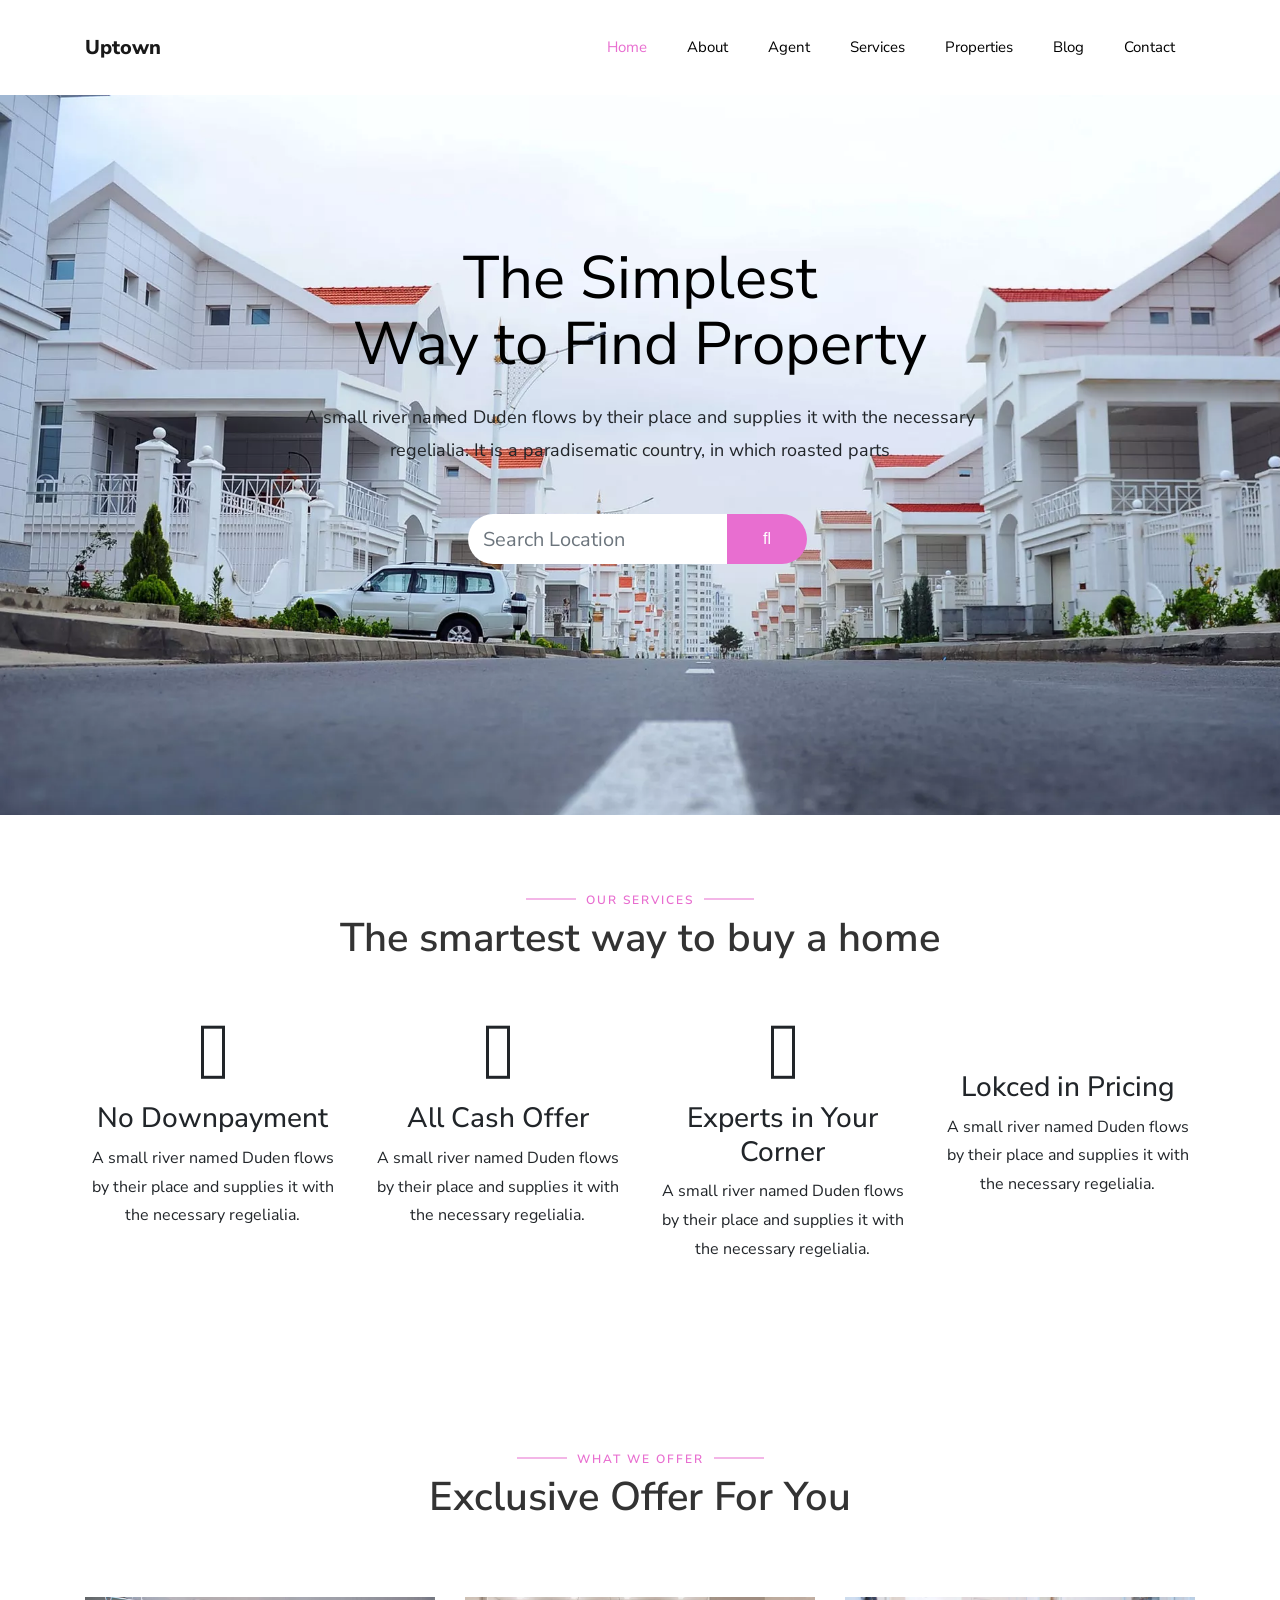
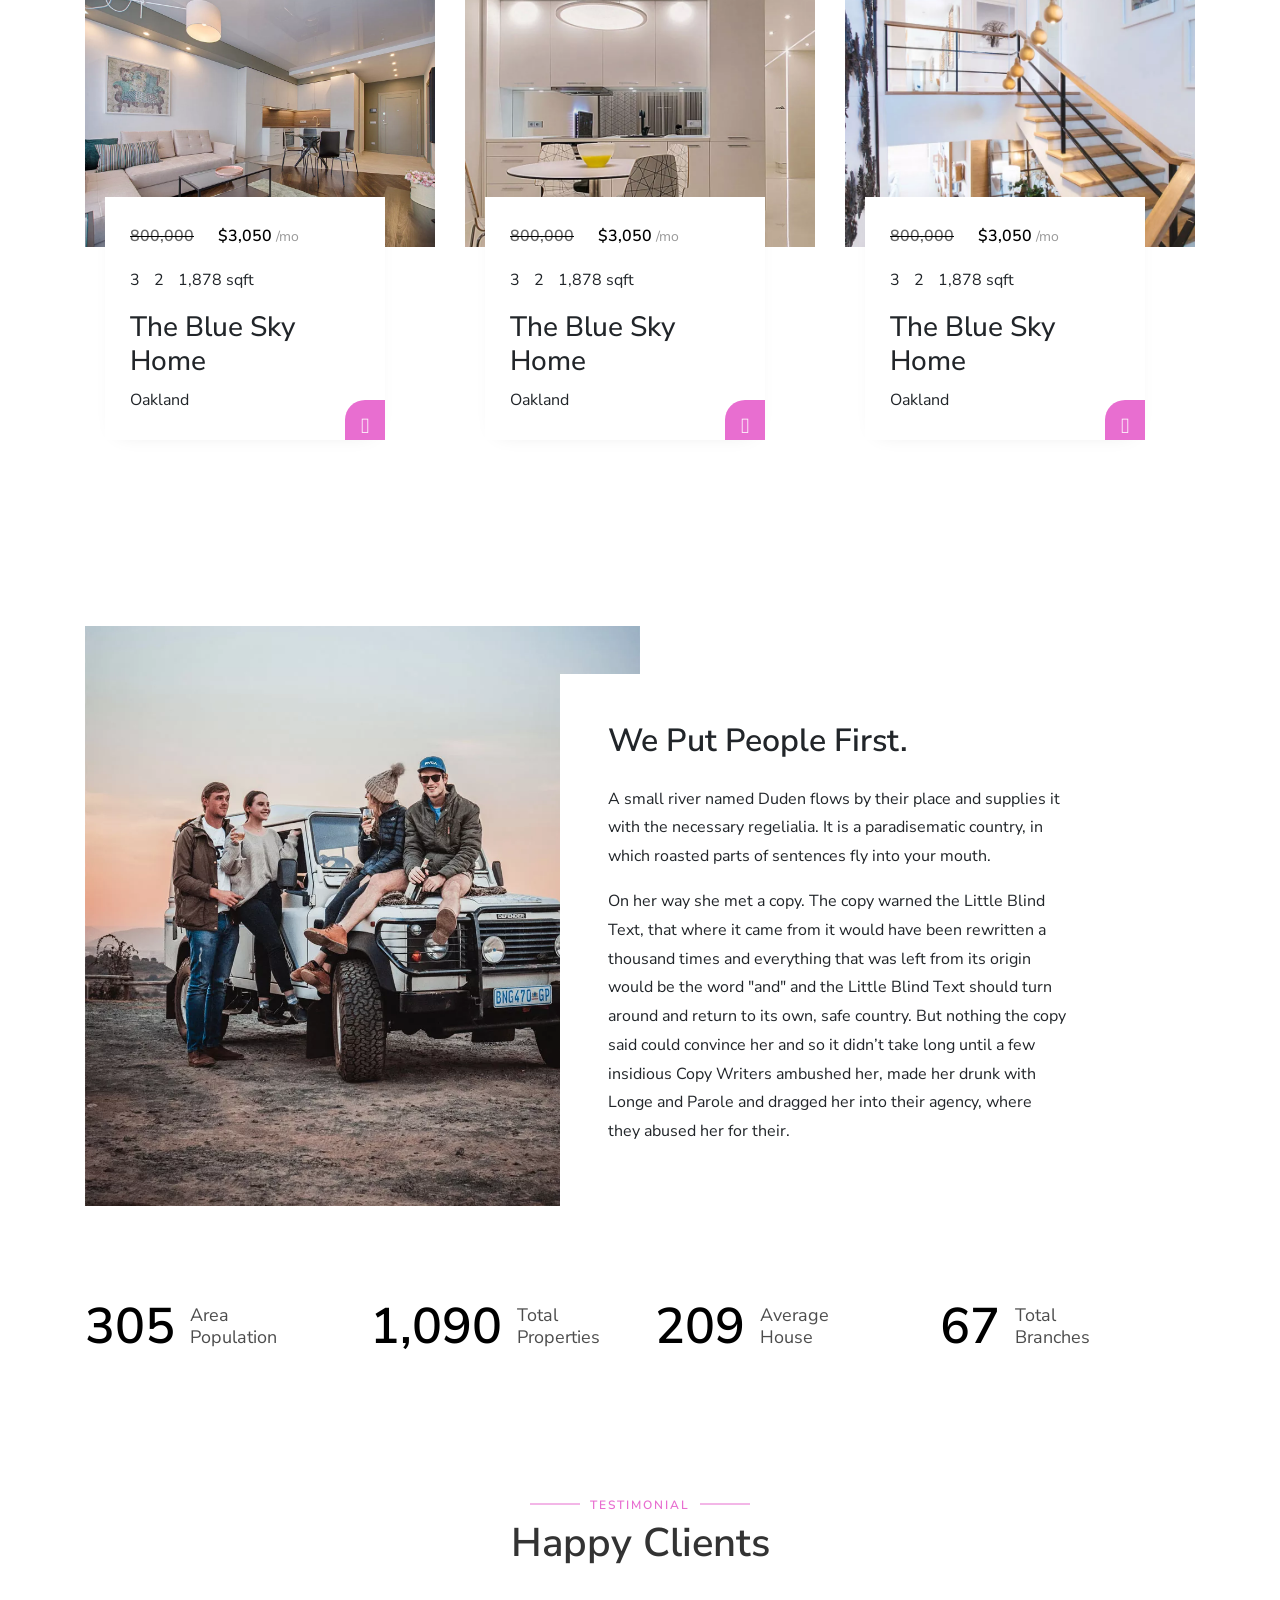
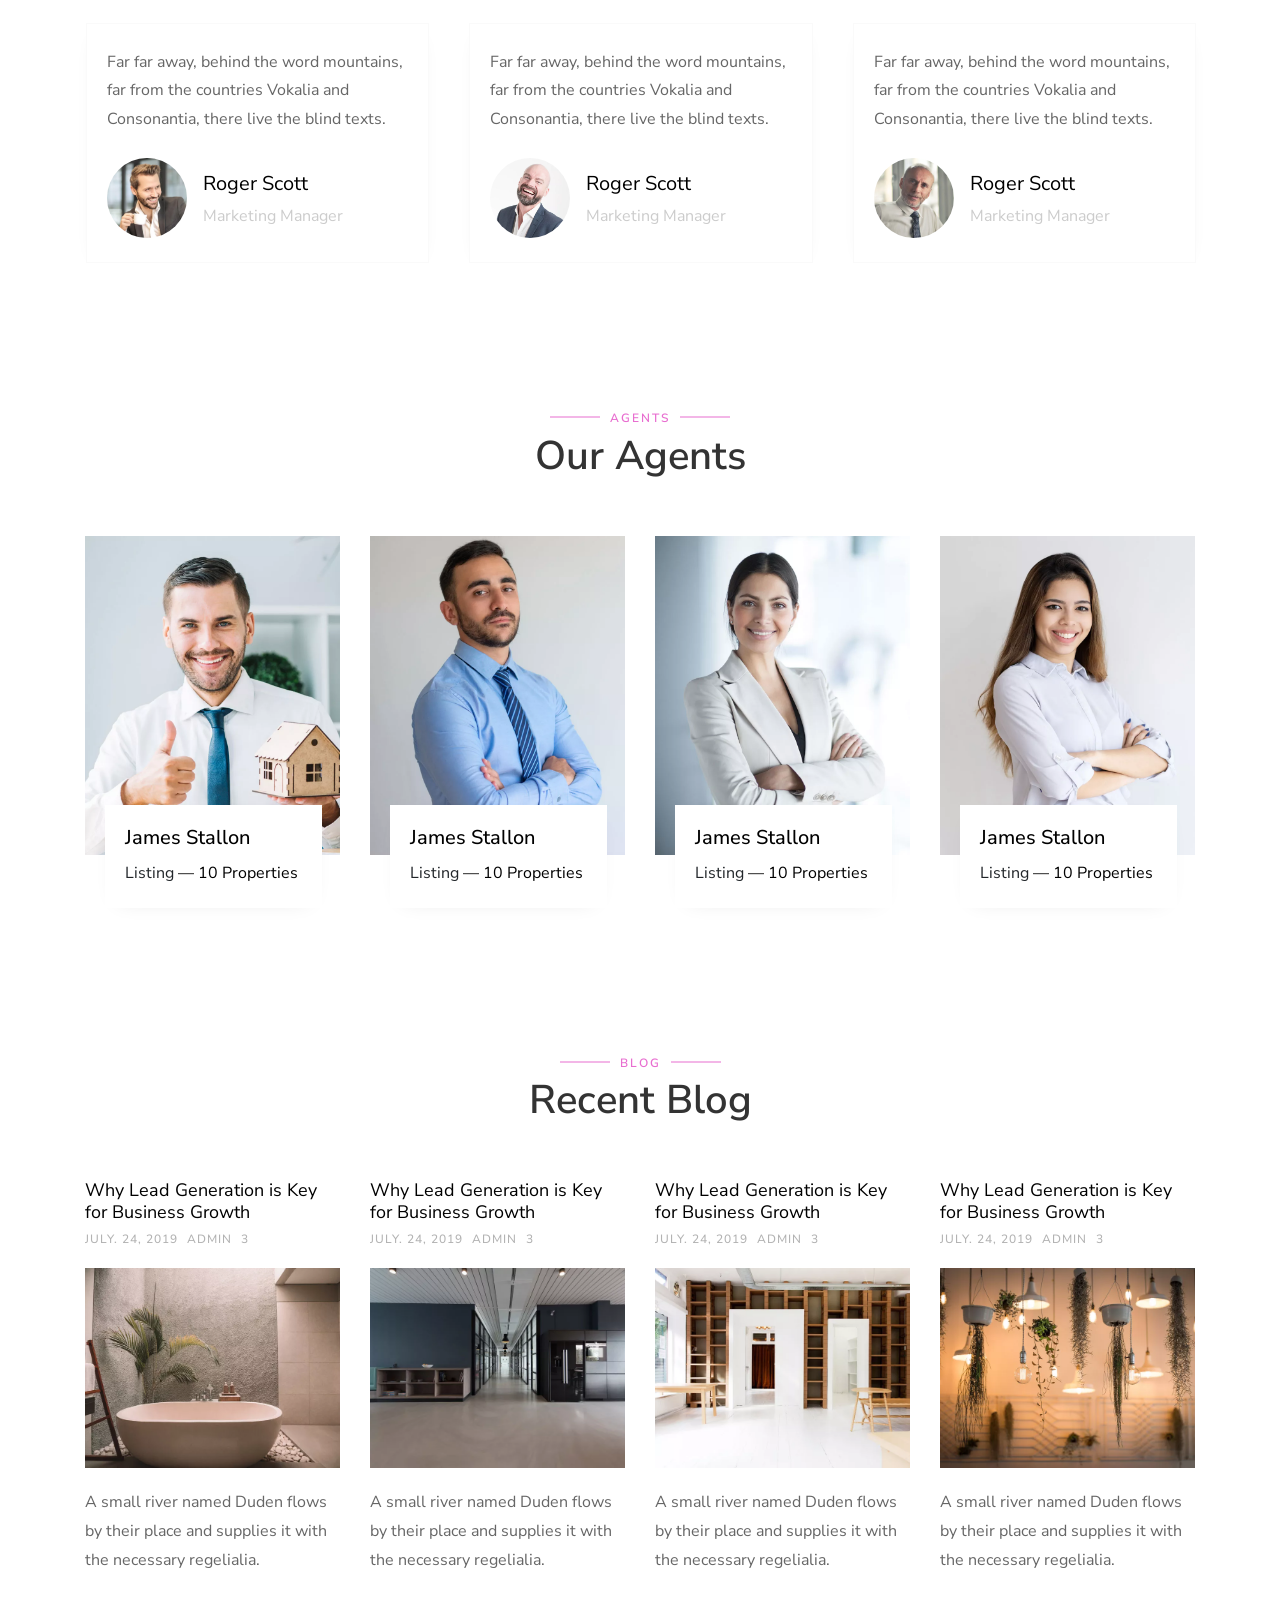
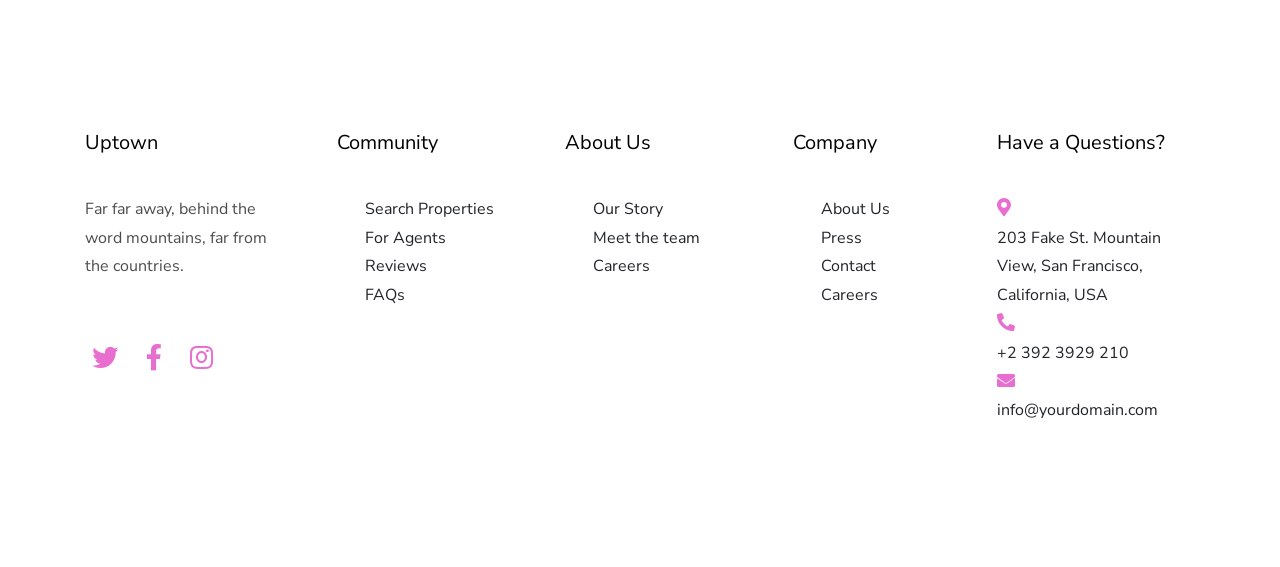
<file: index.html>
<!DOCTYPE html>
<html lang="en">
<head>
    <meta charset="UTF-8">
    <meta http-equiv="X-UA-Compatible" content="IE=edge">
    <meta name="viewport" content="width=device-width, initial-scale=1.0">
    <title>Document</title>
    <link rel="stylesheet" href="https://pro.fontawesome.com/releases/v5.10.0/css/all.css" integrity="sha384-AYmEC3Yw5cVb3ZcuHtOA93w35dYTsvhLPVnYs9eStHfGJvOvKxVfELGroGkvsg+p" crossorigin="anonymous"/>
    <link rel="stylesheet" href="css/bootstrap.min.css">
    <link rel="stylesheet" href="css/owl.carousel.min.css">
    <link rel="stylesheet" href="css/owl.theme.default.min.css">
    <link rel="stylesheet" href="css/uptown.css">
</head>
<body>
    <header class="header header_2">
        <nav class="navbar navbar-expand-lg navbar-light bg-light">
            <div class="container">
            <a class="navbar-brand" href="#">Uptown</a>
            <button class="navbar-toggler" type="button" data-toggle="collapse" data-target="#navbarNav" aria-controls="navbarNav" aria-expanded="false" aria-label="Toggle navigation">
                <span class="navbar-toggler-icon"></span>
            </button>
            <div class="collapse navbar-collapse" id="navbarNav">
                <ul class="navbar-nav ml-auto">
                    <li class="nav-item active">
                        <a class="nav-link" href="#">Home <span class="sr-only">(current)</span></a>
                    </li>
                    <li class="nav-item">
                        <a class="nav-link" href="#">About</a>
                    </li>
                    <li class="nav-item">
                        <a class="nav-link" href="#">Agent</a>
                    </li>
                    <li class="nav-item">
                        <a class="nav-link" href="#">Services</a>
                    </li>
                    <li class="nav-item">
                        <a class="nav-link" href="#">Properties</a>
                    </li>
                    <li class="nav-item">
                        <a class="nav-link" href="#">Blog</a>
                    </li>
                    <li class="nav-item">
                        <a class="nav-link" href="#">Contact</a>
                    </li>
                </ul>
            </div>
        </div>
    </nav>
    </header>

    <section class="backg bg-degree">
    <div class="container">
        <div class="row no-gutters slider-text justify-content-center align-items-center">
            <div class="col-lg-8 col-md-6">
                <div class="alltext text-center">
                    <div class="headtext mb-4">
                        <h1>The Simplest
                            <br>
                            Way to Find Property</h1>
                    </div>
                    <div class="ptext">
                        <p>A small river named Duden flows by their place and supplies it with the necessary regelialia. It is a paradisematic country, in which roasted parts
                        </p>
                    </div>
                    
                        <form class="search-location mt-md-5">
                            <div class="row justify-content-center">
                                <div class="col-lg-10 col-md-8 align-items-end">
                                    <div class="form-group">
                                        <div class="form-field">
                                            <input class="form-control" type="text" placeholder="Search Location" aria-label="Search">
                                            <button class="btn"><i class="fal fa-search"></i></button>
                                        </div>
                                    </div>
                                </div>
                            </div>
                        </form>
                </div>
            </div>
        </div>
    </div>
    </section>


    <section class="ourservice">
        <div class="container">
            <div class="row justify-content-center">
                <div class="col-md-12 heading-section text-center ftco-animate mb-5 fadeInUp ftco-animate">
                    <span class="subheading">OUR SERVICES</span>
                    <h2 class="mb-2">The smartest way to buy a home</h2>
                </div>
            </div>

            <div class="row d-flex">
                <div class="col-md-3 d-flex align-self-stretch ftco-animate fadeInUp ftco-animated">
                    <div class="cardone block-6 services d-block text-center" >
                        <div class="icon d-flex justify-content-center align-items-center">
                            <span><i class="fal fa-piggy-bank"></i></span>
                        </div>
                        <div class="body py-md-4">
                            <h3 class="title">No Downpayment</h3>
                            <p class="text">A small river named Duden flows by their place and supplies it with the necessary regelialia.</p>
                        </div>
                    </div>
                </div>

                <div class="col-md-3 d-flex align-self-stretch ftco-animate fadeInUp ftco-animated">
                    <div class="cardone block-6 services d-block text-center" >
                        <div class="icon d-flex justify-content-center align-items-center">
                            <span><i class="fal fa-wallet"></i></span>
                        </div>
                        <div class="body py-md-4">
                            <h3 class="title">All Cash Offer</h3>
                            <p class="text">A small river named Duden flows by their place and supplies it with the necessary regelialia.</p>
                        </div>
                    </div>
                </div>

                <div class="col-md-3 d-flex align-self-stretch ftco-animate fadeInUp ftco-animated">
                    <div class="cardone block-6 services d-block text-center" >
                        <div class="icon d-flex justify-content-center align-items-center">
                            <span><i class="fal fa-copy"></i></span>
                        </div>
                        <div class="body py-md-4">
                            <h3 class="title">Experts in Your Corner</h3>
                            <p class="text">A small river named Duden flows by their place and supplies it with the necessary regelialia.</p>
                        </div>
                    </div>
                </div>

                <div class="col-md-3 d-flex align-self-stretch ftco-animate fadeInUp ftco-animated">
                    <div class="cardone block-6 services d-block text-center" >
                        <div class="icon d-flex justify-content-center align-items-center">
                            <span ><i class="fal fa-lock-alt"></i></span>
                        </div>
                        <div class="body py-md-4">
                            <h3 class="title">Lokced in Pricing</h3>
                            <p class="text">A small river named Duden flows by their place and supplies it with the necessary regelialia.</p>
                        </div>
                    </div>
                </div>
            </div>
        </div>
    </section>

<section class="offer">
    <div class="container">
        <div class="row justify-content-center">
            <div class="col-md-12 heading-section text-center ftco-animate mb-5 fadeInUp ftco-animate">
                <span class="subheading">WHAT WE OFFER</span>
                <h2 class="mb-2">Exclusive Offer For You</h2>
            </div>
        </div>


        <div class="row">
            <div class="col-md-4 col-lg-4">
                <div class="property-wrap ftco-animate fadeInUp ftco-animated">
                    <a href="" class="img"></a>
                    <div class="text">
                        <p class="price">
                            <span class="old-price">800,000</span>
                            <span class="orig-price">$3,050
                                <small>/mo</small>
                            </span>
                        </p>
                        <ul class="list">
                            <li>3</li>
                            <li>2</li>
                            <li>1,878 sqft</li>
                        </ul>
                        <h3>The Blue Sky Home</h3>
                        <span class="location">Oakland</span>
                        <a href="" class="d-flex align-items-center justify-content-center btn-custom">
                            <span class="ion-ios-link"><i class="fal fa-link"></i></span>
                        </a>
                    </div>
                </div>
            </div>
    
            <div class="col-md-4 col-lg-4">
                <div class="property-wrap ftco-animate fadeInUp ftco-animated">
                    <a href="" class="img2"></a>
                    <div class="text">
                        <p class="price">
                            <span class="old-price">800,000</span>
                            <span class="orig-price">$3,050
                                <small>/mo</small>
                            </span>
                        </p>
                        <ul class="list">
                            <li>3</li>
                            <li>2</li>
                            <li>1,878 sqft</li>
                        </ul>
                        <h3>The Blue Sky Home</h3>
                        <span class="location">Oakland</span>
                        <a href="" class="d-flex align-items-center justify-content-center btn-custom">
                            <span class="ion-ios-link"><i class="fal fa-link"></i></span>
                        </a>
                    </div>
                </div>
            </div>
    
            <div class="col-md-4 col-lg-4">
                <div class="property-wrap ftco-animate fadeInUp ftco-animated">
                    <a href="" class="img3"></a>
                    <div class="text">
                        <p class="price">
                            <span class="old-price">800,000</span>
                            <span class="orig-price">$3,050
                                <small>/mo</small>
                            </span>
                        </p>
                        <ul class="list">
                            <li>3</li>
                            <li>2</li>
                            <li>1,878 sqft</li>
                        </ul>
                        <h3>The Blue Sky Home</h3>
                        <span class="location">Oakland</span>
                        <a href="" class="d-flex align-items-center justify-content-center btn-custom">
                            <span class="ion-ios-link"><i class="fal fa-link"></i></span>
                        </a>
                    </div>
                </div>
            </div>
        </div>
    </div>
</section>

<section class="people">
    <div class="container">
        <div class="row no-gutters">
            <div class="col-md-6 p-md-5 img img-2 d-flex justify-content-center align-items-center"></div>
            <div class="col-md-6 wrap-about py-md-5 ftco-animate fadeInUp ftco-animated">
                <div class="heading-section p-md-5">
                    <h2 class="mb-4">We Put People First.</h2>
                    <p>A small river named Duden flows by their place and supplies it with the necessary regelialia. It is a paradisematic country, in which roasted parts of sentences fly into your mouth.
                    </p>
                    <p>On her way she met a copy. The copy warned the Little Blind Text, that where it came from it would have been rewritten a thousand times and everything that was left from its origin would be the word "and" and the Little Blind Text should turn around and return to its own, safe country. But nothing the copy said could convince her and so it didn’t take long until a few insidious Copy Writers ambushed her, made her drunk with Longe and Parole and dragged her into their agency, where they abused her for their.
                    </p>
                </div>
            </div>
        </div>
    </div>
</section>

<section class="counter">
    <div class="container">
        <div class="row">
            <div class="col-md-12 col-lg-3 justify-content-center counter-wrap ftco-animate fadeInUp ftco-animated">
                <div class="block-18 py-4 mb-4">
                    <div class="text text-border d-flex align-items-center">
                        <strong class="number">305</strong>
                        <span>Area <br> Population</span>
                    </div>
                </div>
            </div>

            <div class="col-md-12 col-lg-3 justify-content-center counter-wrap ftco-animate fadeInUp ftco-animated">
                <div class="block-18 py-4 mb-4">
                    <div class="text text-border d-flex align-items-center">
                        <strong class="number">1,090
                        </strong>
                        <span>Total <br> Properties</span>
                    </div>
                </div>
            </div>

            <div class="col-md-12 col-lg-3 justify-content-center counter-wrap ftco-animate fadeInUp ftco-animated">
                <div class="block-18 py-4 mb-4">
                    <div class="text text-border d-flex align-items-center">
                        <strong class="number">209</strong>
                        <span>Average <br> House</span>
                    </div>
                </div>
            </div>

            <div class="col-md-12 col-lg-3 justify-content-center counter-wrap ftco-animate fadeInUp ftco-animated">
                <div class="block-18 py-4 mb-4">
                    <div class="text text-border d-flex align-items-center">
                        <strong class="number">67
                        </strong>
                        <span>Total<br>Branches</span>
                    </div>
                </div>
            </div>
        </div>
    </div>
</section>

<section class="clients">
    <div class="container">
        <div class="row justify-content-center">
            <div class="col-md-12 heading-section text-center ftco-animate mb-5 fadeInUp ftco-animate">
                <span class="subheading">TESTIMONIAL</span>
                <h2 class="mb-2">Happy Clients</h2>
            </div>
        </div>

        <div class="row">
            <div class="owl-carousel owl-theme">
                <div class="col-md-12">
                <div class="item">
                    <div class="testimony-wrap py-4">
                        <div class="text">
                            <p class="mb-4">Far far away, behind the word mountains, far from the countries Vokalia and Consonantia, there live the blind texts.
                            </p>
                            <div class="d-flex align-items-center">
                                <div class="user-img" style="background-image:url('img/clinet1.jpg')"></div>
                                <div class="pl-3">
                                    <p class="name">Roger Scott</p>
                                    <span class="position">Marketing Manager</span>
                                </div>
                            </div>
                        </div>
                    </div>
                </div>
            </div>
                <div class="col-md-12">
                    <div class="item">
                        <div class="testimony-wrap py-4">
                            <div class="text">
                                <p class="mb-4">Far far away, behind the word mountains, far from the countries Vokalia and Consonantia, there live the blind texts.
                                </p>
                                <div class="d-flex align-items-center">
                                    <div class="user-img" style="background-image:url('img/clinet2.jpg')"></div>
                                    <div class="pl-3">
                                        <p class="name">Roger Scott</p>
                                        <span class="position">Marketing Manager</span>
                                    </div>
                                </div>
                            </div>
                        </div>
                    </div>
                </div>
                <div class="col-md-12">
                    <div class="item">
                        <div class="testimony-wrap py-4">
                            <div class="text">
                                <p class="mb-4">Far far away, behind the word mountains, far from the countries Vokalia and Consonantia, there live the blind texts.
                                </p>
                                <div class="d-flex align-items-center">
                                    <div class="user-img" style="background-image:url('img/clinet3.jpg')"></div>
                                    <div class="pl-3">
                                        <p class="name">Roger Scott</p>
                                        <span class="position">Marketing Manager</span>
                                    </div>
                                </div>
                            </div>
                            </div>
                    </div>
                </div>
            </div>
        </div>
    </div>
</section>

<section class="agents">
    <div class="container">
        <div class="row justify-content-center">
            <div class="col-md-12 heading-section text-center ftco-animate mb-5 fadeInUp ftco-animate">
                <span class="subheading">AGENTS</span>
                <h2 class="mb-2">Our Agents</h2>
            </div>
        </div>

        <div class="row">
            <div class="col-md-3 ftco-animate fadeInUp ftco-animated">
                <div class="agent">
                    <div class="img">
                        <img src="img/agent1.jpg"  class="img-fluid" alt="">
                    </div>
                    <div class="desc">
                        <h3><a href="">James Stallon</a></h3>
                        <p class="h-info">
                            <span class="location">Listing</span>
                            <span class="details">— 10 Properties</span>
                        </p>
                    </div>
                </div>
            </div>
            
            <div class="col-md-3 ftco-animate fadeInUp ftco-animated">
                <div class="agent">
                    <div class="img">
                        <img src="img/agent2.jpg"  class="img-fluid" alt="">
                    </div>
                    <div class="desc">
                        <h3><a href="">James Stallon</a></h3>
                        <p class="h-info">
                            <span class="location">Listing</span>
                            <span class="details">— 10 Properties</span>
                        </p>
                    </div>
                </div>
            </div>

            <div class="col-md-3 ftco-animate fadeInUp ftco-animated">
                <div class="agent">
                    <div class="img">
                        <img src="img/agent3.jpg"  class="img-fluid" alt="">
                    </div>
                    <div class="desc">
                        <h3><a href="">James Stallon</a></h3>
                        <p class="h-info">
                            <span class="location">Listing</span>
                            <span class="details">— 10 Properties</span>
                        </p>
                    </div>
                </div>
            </div>

            <div class="col-md-3 ftco-animate fadeInUp ftco-animated">
                <div class="agent">
                    <div class="img">
                        <img src="img/agent4.jpg"  class="img-fluid" alt="">
                    </div>
                    <div class="desc">
                        <h3><a href="">James Stallon</a></h3>
                        <p class="h-info">
                            <span class="location">Listing</span>
                            <span class="details">— 10 Properties</span>
                        </p>
                    </div>
                </div>
            </div>
        </div>
    </div>
</section>

<section class="blog">
    <div class="container">
        <div class="row justify-content-center">
            <div class="col-md-12 heading-section text-center ftco-animate mb-5 fadeInUp ftco-animate">
                <span class="subheading">BLOG</span>
                <h2 class="mb-2">Recent Blog</h2>
            </div>
        </div>

        <div class="row d-flex">
            <div class="col-md-3 d-flex ftco-animate fadeInUp ftco-animated">
                <div class="blog-entry justify-content-end">
                    <div class="text">
                        <h3 class="heading">
                            <a href="">Why Lead Generation is Key for Business Growth</a>
                        </h3>
                        <div class="meta mb-3">
                            <div><a href="">July. 24, 2019</a></div>
                            <div><a href="">Admin</a></div>
                            <div>
                                <a href="" class="meta-chat">
                                    <span class="icon-chat"><i class="fal fa-comment-alt-lines"></i></span><span>3</span>
                                </a>
                            </div>
                        </div>
                        <a href="" class="block-20 img" style="background-image: url('img/recnt1.jpg');"></a>
                        <p>A small river named Duden flows by their place and supplies it with the necessary regelialia.</p>
                    </div>
                </div>
            </div>

            <div class="col-md-3 d-flex ftco-animate fadeInUp ftco-animated">
                <div class="blog-entry justify-content-end">
                    <div class="text">
                        <h3 class="heading">
                            <a href="">Why Lead Generation is Key for Business Growth</a>
                        </h3>
                        <div class="meta mb-3">
                            <div><a href="">July. 24, 2019</a></div>
                            <div><a href="">Admin</a></div>
                            <div>
                                <a href="" class="meta-chat">
                                    <span class="icon-chat"><i class="fal fa-comment-alt-lines"></i></span><span>3</span>
                                </a>
                            </div>
                        </div>
                        <a href="" class="block-20 img" style="background-image: url('img/recnt2.jpg');"></a>
                        <p>A small river named Duden flows by their place and supplies it with the necessary regelialia.</p>
                    </div>
                </div>
            </div>

            <div class="col-md-3 d-flex ftco-animate fadeInUp ftco-animated">
                <div class="blog-entry justify-content-end">
                    <div class="text">
                        <h3 class="heading">
                            <a href="">Why Lead Generation is Key for Business Growth</a>
                        </h3>
                        <div class="meta mb-3">
                            <div><a href="">July. 24, 2019</a></div>
                            <div><a href="">Admin</a></div>
                            <div>
                                <a href="" class="meta-chat">
                                    <span class="icon-chat"><i class="fal fa-comment-alt-lines"></i></span><span>3</span>
                                </a>
                            </div>
                        </div>
                        <a href="" class="block-20 img" style="background-image: url('img/recnt3.jpg');"></a>
                        <p>A small river named Duden flows by their place and supplies it with the necessary regelialia.</p>
                    </div>
                </div>
            </div>

            <div class="col-md-3 d-flex ftco-animate fadeInUp ftco-animated">
                <div class="blog-entry justify-content-end">
                    <div class="text">
                        <h3 class="heading">
                            <a href="">Why Lead Generation is Key for Business Growth</a>
                        </h3>
                        <div class="meta mb-3">
                            <div><a href="">July. 24, 2019</a></div>
                            <div><a href="">Admin</a></div>
                            <div>
                                <a href="" class="meta-chat">
                                    <span class="icon-chat"><i class="fal fa-comment-alt-lines"></i></span><span>3</span>
                                </a>
                            </div>
                        </div>
                        <a href="" class="block-20 img" style="background-image: url('img/recnt4.jpg');"></a>
                        <p>A small river named Duden flows by their place and supplies it with the necessary regelialia.</p>
                    </div>
                </div>
            </div>
        </div>
    </div>
</section>


<section class="footer">
    <div class="footertop">
        <div class="container">
            <div class="row justify-content-center mb-5">
                <div class="col-md col-lg">
                    <div class="widget mb-4">
                        <div class="head"><h3>Uptown</h3></div>
                        <div class="pg"><p>Far far away, behind the word mountains, far from the countries.</p></div>
                        <ul class="social list-unstyled mt-5">
                            <li><i class="fab fa-twitter"></i></li>
                            <li><i class="fab fa-facebook-f"></i></li>
                            <li><i class="fab fa-instagram"></i></li>
                        </ul>
                    </div>
                </div>

                <div class="col-md col-lg">
                    <div class="widget  mb-4 ml-md-4">
                        <div class="head"><h3>Community</h3></div>
                        <div class="list">
                            <ul class="list-unstyled">
                                <li><span><i class="far fa-long-arrow-alt-right mr-2"></i></span> <span>Search Properties</span></li>
                                <li><span><i class="far fa-long-arrow-alt-right mr-2"></i></span> <span>For Agents</span></li>
                                <li><span><i class="far fa-long-arrow-alt-right mr-2"></i></span> <span>Reviews</span></li>
                                <li><span><i class="far fa-long-arrow-alt-right mr-2"></i></span> <span>FAQs</span></li>
                            </ul>
                        </div>
                    </div>
                </div>

                <div class="col-md col-lg">
                    <div class="widget  mb-4 ml-md-4">
                        <div class="head"><h3>About Us</h3></div>
                        <div class="list">
                            <ul class="list-unstyled">
                                <li><span><i class="far fa-long-arrow-alt-right mr-2"></i></span> <span>Our Story</span></li>
                                <li><span><i class="far fa-long-arrow-alt-right mr-2"></i></span> <span>Meet the team</span></li>
                                <li><span><i class="far fa-long-arrow-alt-right mr-2"></i></span> <span>Careers</span></li>
                            </ul>
                        </div>
                    </div>
                </div>

                <div class="col-md col-lg">
                    <div class="widget  mb-4 ml-md-4">
                        <div class="head"><h3>Company</h3></div>
                        <div class="list">
                            <ul class="list-unstyled">
                                <li><span><i class="far fa-long-arrow-alt-right mr-2"></i></span> <span>About Us</span></li>
                                <li><span><i class="far fa-long-arrow-alt-right mr-2"></i></span> <span>Press</span></li>
                                <li><span><i class="far fa-long-arrow-alt-right mr-2"></i></span> <span>Contact</span></li>
                                <li><span><i class="far fa-long-arrow-alt-right mr-2"></i></span> <span>Careers</span></li>
                            </ul>
                        </div>
                    </div>
                </div>

                <div class="col-md col-lg">
                    <div class="widget  mb-4">
                        <div class="head"><h3>Have a Questions?</h3></div>
                        <div class="list block-23 mb-3">
                            <ul class="list-unstyled">
                                <li><span><i class="icon fas fa-map-marker-alt"></i></span> <span class="text">203 Fake St. Mountain View, San Francisco, California, USA</span></li>
                                <li><span><i class="icon fas fa-phone-alt"></i></span> <span class="text">+2 392 3929 210</span></li>
                                <li><span><i class="icon fas fa-envelope"></i></span> <span class="text">info@yourdomain.com</span></li>
                            </ul>
                        </div>
                    </div>
                </div>

            </div>
        </div>
    </div>
</section>



    <script src="js/jquery-3.6.0.min.js"></script>
    <script src="js/popper.min.js"></script>
    <script src="js/bootstrap.min.js"></script>
    <script src="js/owl.carousel.min.js"></script>
    <script src="js/task.js"></script>
</body>
</html>
</file>
<file: css/uptown.css>
@import url('https://fonts.googleapis.com/css2?family=Nunito+Sans:wght@200;300;400;600;700;800;900&display=swap');

body
{
    font-family: 'Nunito Sans', sans-serif;
    font-size: 16px;
    font-weight: 400;
    line-height: 1.8;
}

*
{
    margin: 0;
    padding: 0;
    box-sizing: border-box;
}

img{width: 100%;}


.header_2
{
    background: #fff;
    left: 0;
    right: 0;
    top: -70px;
    z-index: 9999;
    transform: translateY(70px);
    transition: transform 1000ms ease , background 1000ms ease ;
    position: fixed;
}


.header .navbar
{
    background-color: transparent!important;
    padding: 20px 70px;
}

.header .bg-light
{
    
    width: 100%;
}

.navbar .navbar-brand
{
    font-size: 20px;
    font-family: 'Nunito Sans', sans-serif;
    font-weight: 800;
    
}

.navbar .navbar-nav .nav-item a
{
    font-size: 15px;
    font-family: 'Nunito Sans', sans-serif;
    font-weight: 400;
    padding: 14.20px 20px;
    color: #000000;
    transition: all 0.5s;
}

.navbar .navbar-nav .nav-item a:hover
{
    color: #e86ed0;
}

.navbar .navbar-nav .active a
{
    color: #e86ed0 !important;
}

.backg
{
    background-image: url("../img/town-bg.jpg");
    background-size: cover;
    background-attachment: fixed;
    background-repeat: no-repeat;
    height:720px;
    position: relative;
}

/* .backg::before
{
    content: '';
    position: absolute;
    left: 0;
    bottom: -30px;
    overflow: visible;
    width: 50%;
    height: 70px;
    transform: skewY(4deg);
    z-index: 1;
}

.backg::after
{
    content: '';
    position: absolute;
    right: 0;
    bottom: -30px;
    overflow: visible;
    width: 50%;
    height: 70px;
    transform: skewY(-4deg);
    z-index: 1;
} */

/* .backg .overlay
{
    position: absolute;
    top: 0;
    left: 0;
    right: 0;
    bottom: 0;
    content: '';
    opacity: 1;
} */

.backg .alltext 
{
    position: relative;
    top: 150px;
}

.backg .alltext .headtext h1
{
    font-size: 60px;
    font-weight: 400;
    color: #000000;
    margin-bottom: 24px;
    line-height: 1.1;
}

.backg .alltext .ptext
{
    font-size: 18px;
    font-weight: 400;
}

.backg .search-location .form-group
{
width: 100%;
}


.backg .search-location .form-group .btn
{
    display: inline-block;
    position: relative;
    width: 80px;
    height: 50px;
    border: none;
    outline: none;
    border-radius: 0px 25px 25px 0px;
    background: #e86ed0;
    color: #fff;
    left: -5px;
    top: -2.5px;
}

.backg .search-location .form-group input
{
    position: relative;
    display: inline-block;
    font-size: 20px;
    box-sizing: border-box;
    transition: 0.5s;
}

.backg .search-location .form-group input[type="text"]
{
    position: relative;
    background: #fff;
    width: 260px;
    height: 50px;
    border: none;
    outline: none;
    padding: 0 15px;
    border-radius: 25px 0 0 25px;
}

.backg .search-location .form-group input[type="submit"]
{
    position: relative;
    width: 40px;
    height: 50px;
    border: none;
    outline: none;
    border-radius: 0 25px 25px 0;
    background: #e86ed0;
    color: #fff;
    left: -5px;
}


.subheading
{
    position: relative;
    font-size: 12px;
    font-weight: 600;
    color: #e86ed0;
    font-family: 'Nunito Sans', sans-serif;
    letter-spacing: 2px;
    text-transform: uppercase;
}

.subheading::before
{
    position: absolute;
    top: 50%;
    right: -60px;
    content: '';
    transform: translateY(-50%);
    width: 50px;
    height: 1px;
    margin-top: -1px;
    background: #e86ed0;
}

.subheading::after
{
    position: absolute;
    top: 50%;
    left: -60px;
    content: '';
    transform: translateY(-50%);
    width: 50px;
    height: 1px;
    margin-top: -1px;
    background: #e86ed0;
}

.mb-2
{
    font-size:40px;
    color: #000000cc;
    font-weight: 600;
}


.ourservice
{
    padding: 70px 50px;
}


.ourservice .icon i 
{
    font-size: 60px;
}

.offer
{
    padding: 70px 50px;
}

.offer .property-wrap
{
    padding: 20px 0;
    position: relative;
}

.offer .property-wrap .img
{
    background-image: url("../img/offer-home1.jpg");
    background-repeat: no-repeat;
    background-size: cover;
    background-position: center center;
    display: block;
    height: 250px;
    width: 100%;
    position: relative;
}

.offer .property-wrap .img2
{
    background-image: url("../img/offer-home2.jpg");
    background-repeat: no-repeat;
    background-size: cover;
    background-position: center center;
    display: block;
    height: 250px;
    width: 100%;
    position: relative;
}

.offer .property-wrap .img3
{
    background-image: url("../img/offer-home3.jpg");
    background-repeat: no-repeat;
    background-size: cover;
    background-position: center center;
    display: block;
    height: 250px;
    width: 100%;
    position: relative;
}

.offer .text
{
    position: relative;
    background-color: white;
    width: 80%;
    justify-content: space-between;
    padding: 25px;
    margin-top: -50px;
    margin-left: 20px;
    box-shadow: 0 5px 21px -14px rgb(0 0 0 / 14%);
    
}

.offer .text:hover
{
    box-shadow: black;
}

.offer .property-wrap .text .price span
{
    font-size: 16px;
    font-weight: 600;
}

.offer .old-price
{
    color: rgba(0,0,0,.6);
    position: relative;
    margin-right: 20px;
}

.offer .property-wrap .text .price .old-price::after 
{
    position: absolute;
    top: 50%;
    left: 0;
    right: 0;
    width: 100%;
    height: 1px;
    background: #000;
    content: '';
}

.offer .property-wrap .text .price .orig-price
{
    color: #000000;
}

.offer .property-wrap .text .price .orig-price small
{
    font-size: 14px;
    color: rgba(0,0,0,.4);
    font-weight: 400;
}


.offer .property-wrap .text ul 
{
    list-style: none;
    margin-bottom: 1rem;
}

.property-wrap .text ul li 
{
    font-size: 16px;
    margin-right: 10px;
    display: inline-block;
}

.offer .property-wrap .text .ion-ios-link
{
    position: absolute;
    bottom: 0;
    right: 1;
    color: white;
}

.offer .property-wrap .text .btn-custom
{
    position: absolute;
    bottom: 0;
    right: 0;
    width: 40px;
    height: 40px;
    background: #e86ed0;
    border-radius: 50% 0 0 0;
}


/* .flow 
{
    position: relative;
    padding: 70px 50px;
}

.imgflow
{
    background-image: url("../img/workflow.jpg");
    background-position: center center;
    background-repeat: no-repeat;
    background-size: cover;
}


.flow .container
{
    max-width: 1250px;
    height: 1250px;
}


.flow::before
{
    content: '';
    position: absolute;
    left: 0;
    bottom: -30px;
    overflow: visible;
    width: 50%;
    height: 70px;
    z-index: 1;
    transform: skewY(4deg);
    background-color: #fff;
}

.imgflow::after
{
    content: '';
    position: absolute;
    left: 0;
    bottom: -30px;
    overflow: visible;
    width: 50%;
    height: 70px;
    z-index: 1;
    transform: skewY(-4deg);
    background-color: #fff;
}


.flow .overlay
{
    position: absolute;
    width: 50%;
    top: 0;
    left: 0;
    right: 0;
    bottom: 0;
    content: '';
    opacity: 1;
    background: #000000;
}

.flow .subheading
{
    color: #fff !important;
}

.flow h2
{
    color: #fff !important;
}

.flow .heading-section
{
    position: absolute;
    
} */


.people
{
    padding: 6em 0;
    position: relative;
    padding-bottom: 0 !important;
}

.people .img
{
    background-image: url("../img/peoplefirst.jpg");
    background-position: center center;
    background-repeat: no-repeat;
    background-size: cover;
    height: 580px;
    width: 100%;
    margin-right: -80px;
}

.people .wrap-about
{
    position: relative;
}

.people .heading-section
{
    position: relative;
    background-color: #fff;
    z-index: 99;
    
}

.people .heading-section h2
{
    font-size: 32px;
    font-weight: 600;
    color: #212529;
    margin-bottom: 24px;
}

.people .heading-section p
{
    font-size: 16px;
    font-weight: 400;
    color: #212529;
    margin-bottom: 16px;
}

.counter .text strong.number 
{
    font-weight: 600;
    font-size: 50px;
    color: #000000;
}

.counter .text span {
    display: block;
    font-size: 18px;
    color: rgba(0, 0, 0, 0.7);
    margin-bottom: 10px;
    line-height: 1.2;
    padding-left: 15px;
    margin-bottom: 0;
}

.counter::after
{
    position: absolute;
    top: 0;
    left: 0;
    bottom: 0;
    right: 0;
    content: '';
    z-index: -1;
    opacity: 0;
    background: #000;
}


.clients
{
    position: relative;
    padding: 70px 50px;
}

.clients .testimony-wrap
{
    display: block;
    position: relative;
    background: rgba(255,255,255,.1);
    padding: 0 20px;
    border: 1px solid rgba(0,0,0,.02);
    box-shadow: 0 5px 21px -14px rgb(0 0 0 / 14%);
}

.clients .testimony-wrap .user-img
{
    width: 80px;
    height: 80px;
    position: relative;
    border-radius: 50%;
    background-size: cover;
    background-repeat: no-repeat;
    background-position: center center;
}

.clients .testimony-wrap .name 
{
    font-weight: 500;
    font-size: 20px;
    margin-bottom: 0;
    color: #000;
}

.clients .testimony-wrap .position 
{
    font-size: 16px;
    color: #ccc;
}

.clients .text .mb-4
{
    font-size: 16px;
    font-weight: 400;
    margin-bottom: 24px;
    color: #666666;
}

.clients .text .name
{
    font-size: 20px;
    font-weight: 400;
    color: #000000;
}

.clients .text .position
{
    font-size: 16px;
    font-weight: 400;
    color: #CCCCCC;
}

.agents 
{
    padding: 70px 50px;
}


.agents .agents
{
    position: relative;
    width: 100%;
    display: block;
    z-index: 0;
    margin-bottom: 40px;
}

.agents .agent .img 
{
    position: relative;
    width: 100%;
    display: block;
    overflow: hidden;
    z-index: 0;
}

.agents .agent img
{
    transition: 0.6s all;
}

.agents .agent img:hover
{
    transform: scale(1.1);
    z-index: -1;
    transition: all .6s ease;
}

.agents .agent .desc 
{
    position: relative;
    width: 85%;
    padding: 20px;
    margin-top: -50px;
    margin-left: 20px;
    background: #fff;
    box-shadow: 0 5px 21px -14px rgb(0 0 0 / 14%);
}

.agents .agent .desc h3 
{
    color: #000;
    font-weight: 500;
    line-height: 1.3;
    font-size: 20px;
}

.agents .agent .desc h3 a 
{
    color: #000;
    list-style: none;
}

.agents .agent .desc .h-info 
{
    font-size: 16px;
    margin-bottom: 0;
}

.agents .agent .desc .details 
{
    color: #000;
}

.blog
{
    padding: 70px 50px;
}

.blog .blog-entry 
{
    overflow: hidden;
    width: 100%;
}

.blog .blog-entry .text 
{
    position: relative;
    width: 100%;
    margin: 0 auto;
}

.blog .blog-entry .text .heading 
{
    font-size: 18px;
    margin-bottom: 0;
    font-weight: 400;
    color: #000000;
}

.blog .blog-entry .text .heading a 
{
    color: #000000;
}

.blog .blog-entry .meta > div 
{
    display: inline-block;
    margin-right: 5px;
    margin-bottom: 0;
    font-size: 12px;
    text-transform: uppercase;
    letter-spacing: 1px;
    font-weight: 500;
}

.blog .blog-entry .meta > div a 
{
    color: #b3b3b3;
}

.blog .block-20 
{
    overflow: hidden;
    background-size: cover;
    background-repeat: no-repeat;
    background-position: center center;
    position: relative;
    display: block;
    width: 100%;
    height: 200px;
    margin-bottom: 20px;
}

.blog p 
{
    margin-top: 0;
    margin-bottom: 1rem;
    color: #666666;
    margin-bottom: 16px;
}

.footer 
{
    padding: 70px 50px;
}


.footer .footertop h3
{
    color: #000000;
    margin-bottom: 40px;
    font-size: 20px;
    font-weight: 400;
}

.footer .footertop p
{
    color: rgba(0,0,0,.7);
    margin-top: 0;
    margin-bottom: 1rem;
    font-size: 16px;
}

.footer .footertop .social li
{
    list-style: none;
    margin: 0 10px 0 0;
    display: inline-block;
    color: #e86ed0;
    font-size: 26px;
    padding: 7px;
}


.footer .footertop li span i 
{
    color: #e86ed0;
}

.footer .footertop .block-23 ul li .text
{
    display: table-cell;
    vertical-align: top;
}

.footer .footertop .block-23 ul li .icon
{
    width: 40px;
    font-size: 18px;
    padding-top: 2px;
    color: #e86ed0;
}

/***********************ABOUT********************/


.backg .alltext-about
{
    position: relative;
    margin-top: 250px;
}

.backg .alltext-about .ptext
{
    font-size: 14px;
    margin-bottom: 20px;
    z-index: 99;
    text-transform: uppercase;
    font-weight: 500;
}


.backg .alltext-about .ptext p 
{
    line-height: 1.5;
    color: rgba(0,0,0,.8);
}

.backg .alltext-about .headtext h1
{
    font-size: 60px;
    color: #000;
    line-height: 1.1;
    font-weight: 400;
}



/***************agent***********************/

.backg .alltext-about
{
    position: relative;
    margin-top: 250px;
}

.backg .alltext-agent .ptext
{
    font-size: 14px;
    margin-bottom: 20px;
    z-index: 99;
    text-transform: uppercase;
    font-weight: 500;
}


.backg .alltext-agent .ptext p 
{
    line-height: 1.5;
    color: rgba(0,0,0,.8);
}

.backg .alltext-agent .headtext h1
{
    font-size: 60px;
    color: #000;
    line-height: 1.1;
    font-weight: 400;
}
</file>
